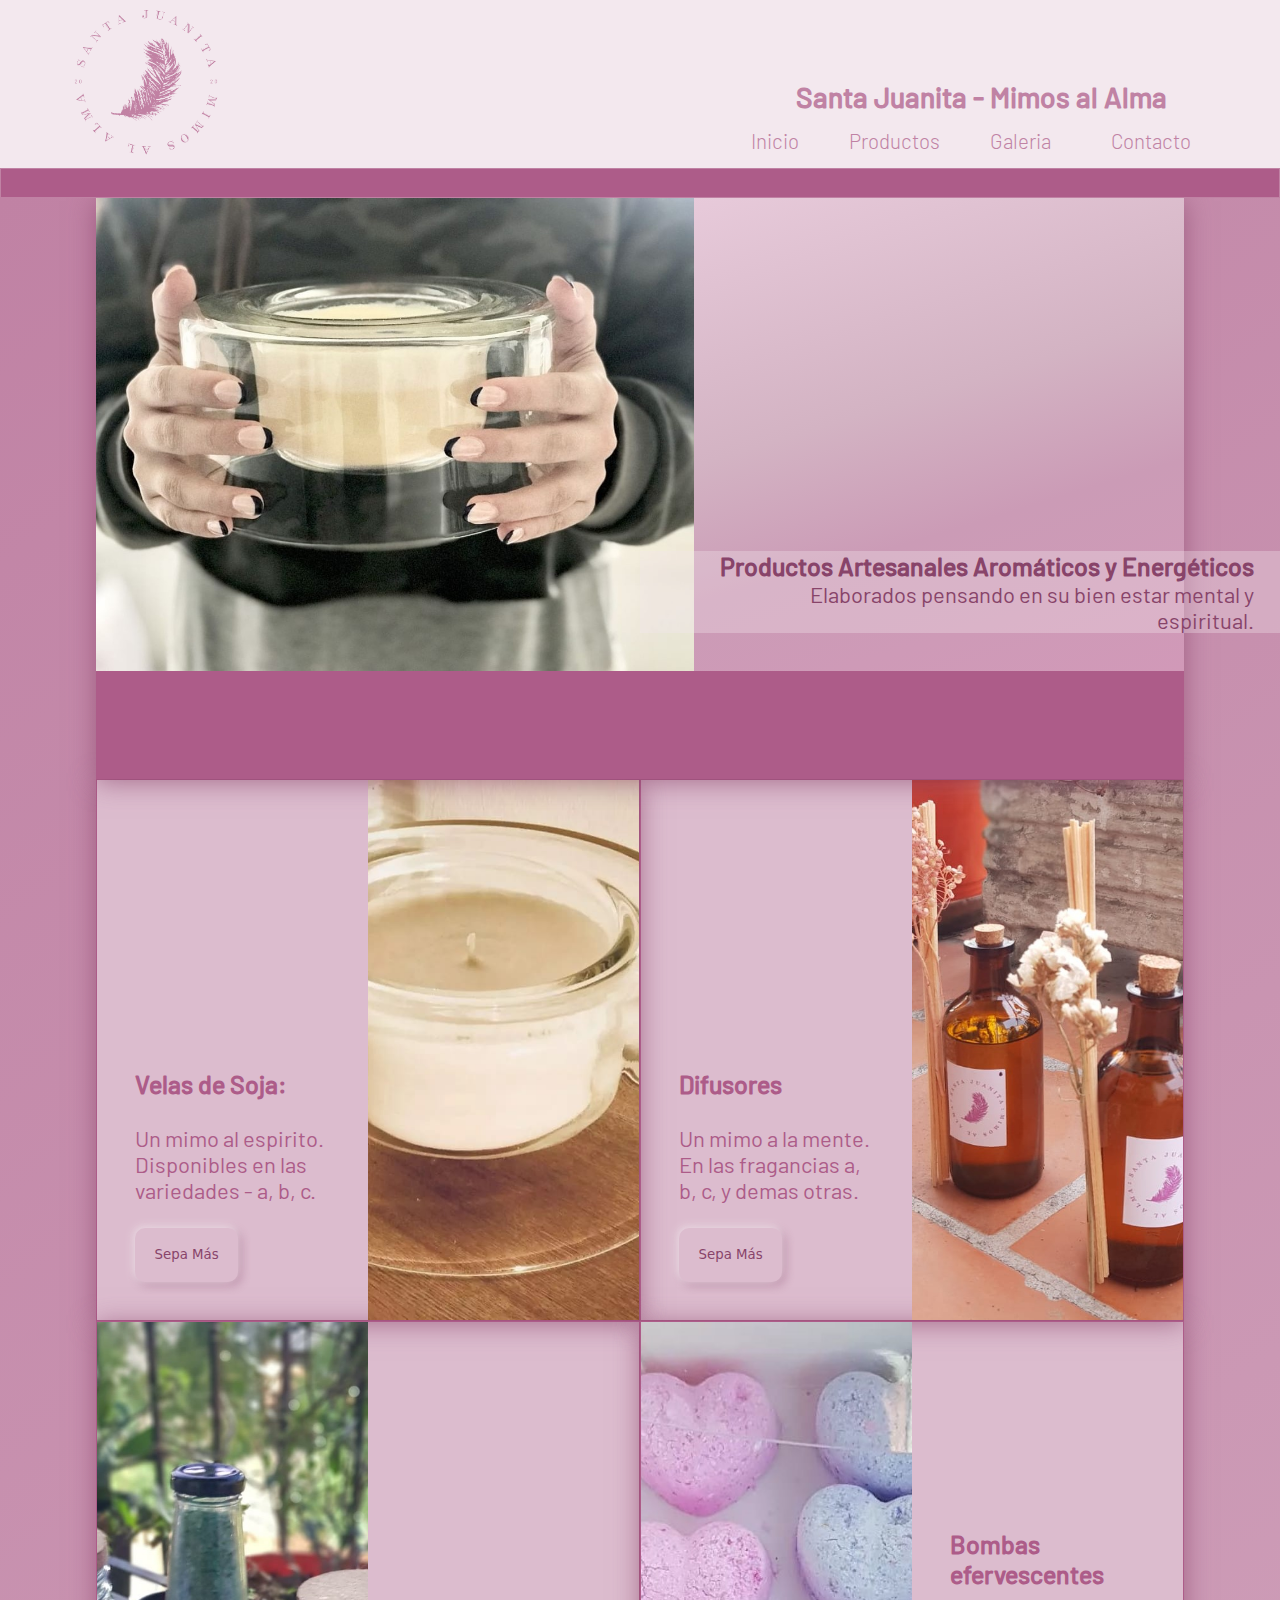
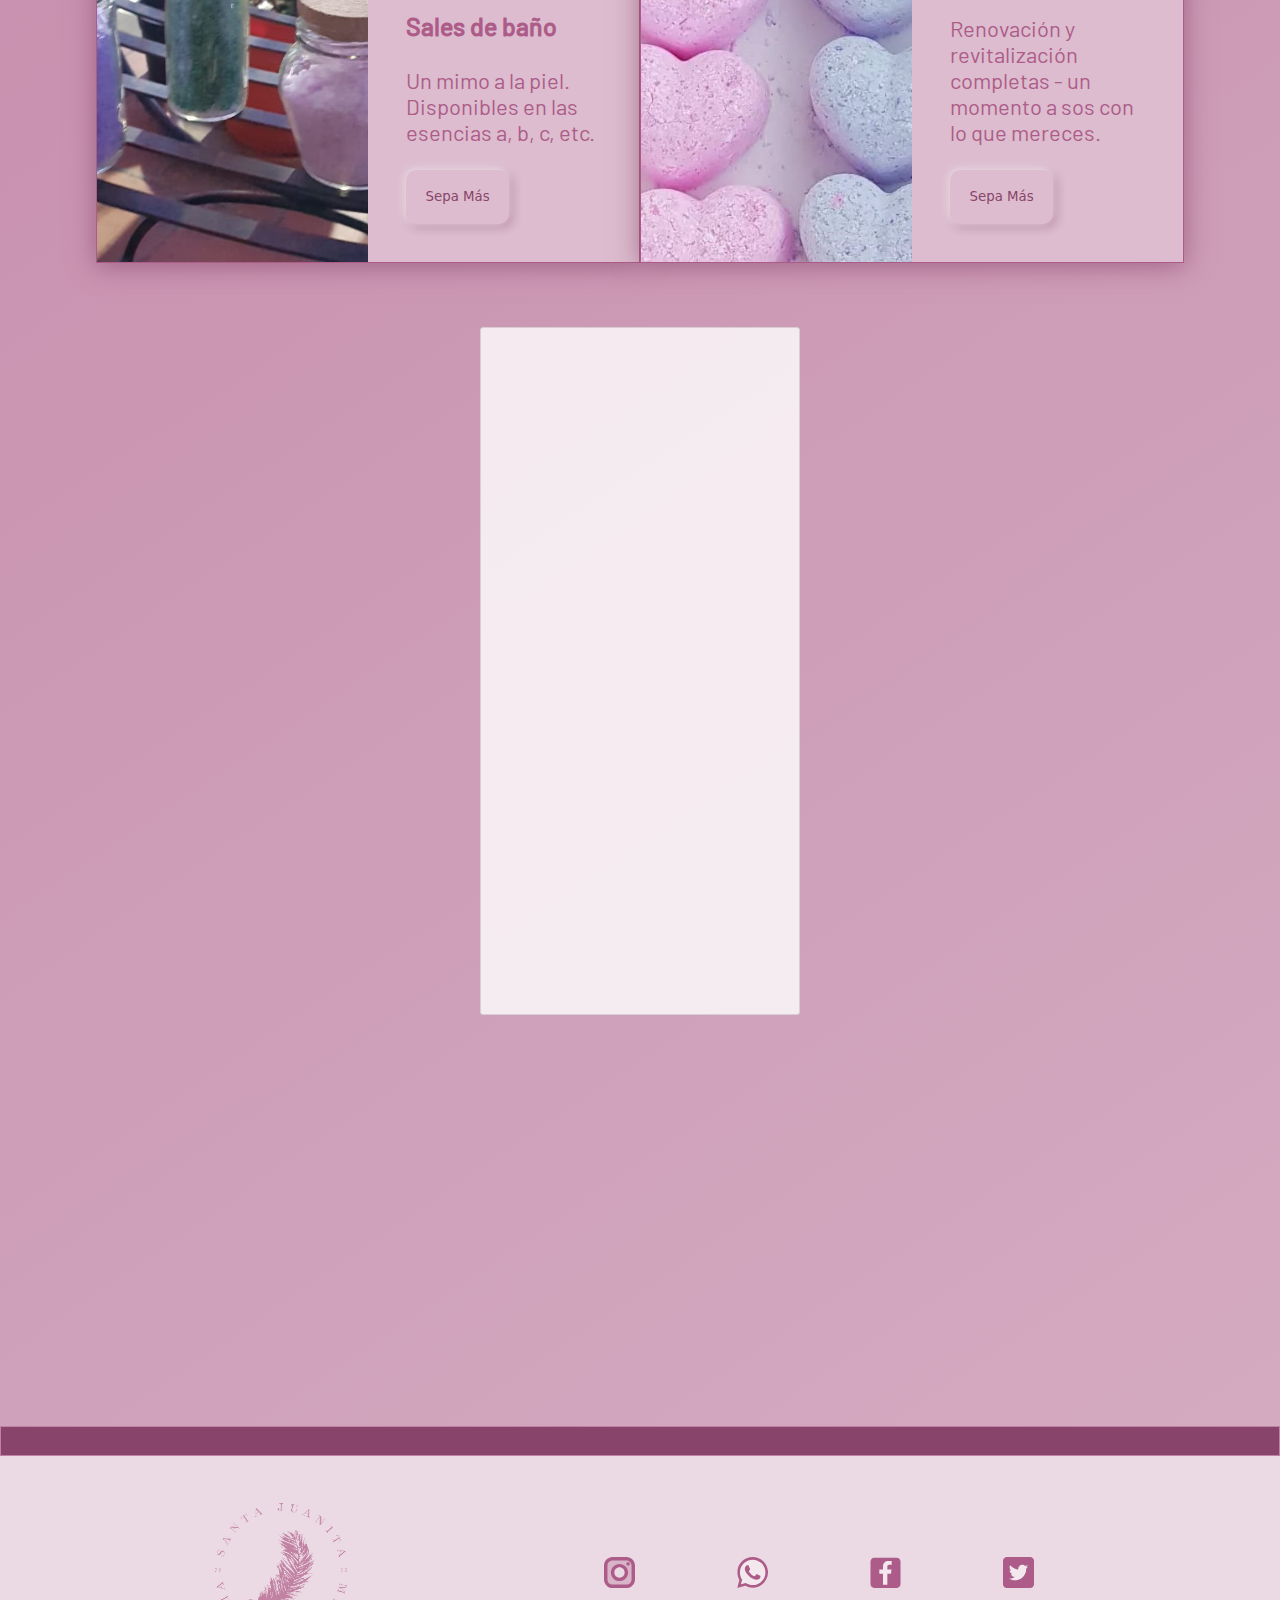
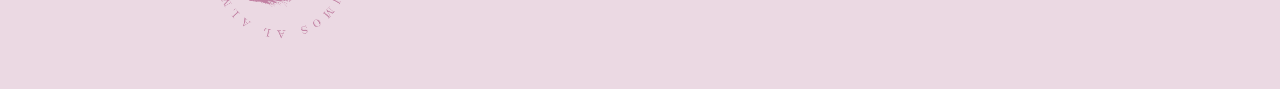
<file: index.html>
<html lang="es">
<head>
    <meta charset="UTF-8">
    <meta http-equiv="X-UA-Compatible" content="IE=edge">
    <meta name="viewport" content="width=device-width, initial-scale=1.0">
    <meta name="description" content="Velas, difusores, bombas efervescentes, sales de baño hechos con todo el cariño, pensando en su bien estar mental, espiritual y corporal.">
    <meta name="keywords" content="vela Soja difusor bomba efervescente sales de baño mimo harmonia bien estar cariño">
    <meta property="og:title" content="Santa Juanita - Mimos en el Alma"/>
    <meta property="og:description" content="Velas, difusores, sales de baño, bombas efervescentes: productos aromáticos para su bien estar mental y corporal"/>
    <meta property="og:url" content="https://santajuanita.vercel.app/"/>
    <link rel="stylesheet" type="text/css" href="./css/style1.css" id="style1" title="main-page-stysheet">
    <script src="./js/index.js" type="text/javascript"></script>
    <title>Santa Juanita - Mimos en el Alma - Productos para su bien estar</title>
</head>
<body>
    <header>
        <nav class="nav-header">
            <div class="logo">
                <img src="./assets/SANTA-JUANITA-original-removebg-preview-cortado.png" alt="logotipo-santa-juanita">
            </div>
            <div class="menu-vertical" id="menu-vertical">
                <img src="./assets/menu-vertical.png" alt="icono-menu-vertical">
            </div>
            <div class="menu">
                <div class="title"><h1>Santa Juanita - Mimos al Alma </h1></div>
                <ul class="menu" id="ul-menu">
                    <li class="menu"><a href="index.html" title="Inicio">Inicio</li></a>
                    <li class="menu menu-li-productos" id="menu-productos">Productos
                        <ul class="submenu-productos">
                            <li class="submenu-li-productos"><a href="velas.html">Velas</a></li>
                            <li class="submenu-li-productos"><a href="difusores.html">Difusores</a></li>
                            <li class="submenu-li-productos"><a href="#producto3">Sales de baño</a></li>
                            <li class="submenu-li-productos"><a href="#producto4">Bombas Efervescentes</a></li>
                        </ul>
                    </li>
                    <li class="menu"><a href="gallery.html" title="Galeria de fotos"> Galeria</a></li>
                    <li class="menu" id="click-contacto" ><a href="#" title="Contacto" > Contacto</a></li>
                </ul>
            </div>
        </nav>
        <hr style="height: 30px; background-color: #ad5c89; border: solid 1px #c082a4;">
    </header>
    <main class="main gradient">
        <div class="div-main fade-in-blur-first">
            <section class="div-contacto" id="contactos">
                <button class="btn-cerrar" id="btn-cerrar" > X </button>
                <div class="form">
                    <h2>Dejanos un mensaje!</h2>
                    <form action="./data/data.json" name="formContacto" method="post">
                        <input class="input-contacto"type="text" name="Nombre" id="nombre" placeholder="Nombre"/>
                        <input class="input-contacto"type="text" name="Apellido" id="apellido" placeholder="Apellido"/>
                        <input class="input-contacto"type="number" name="Telefono" id="telefono" placeholder="Teléfono"/>
                        <input class="input-contacto"type="email" name="email" id="email" placeholder="Correo Electronico"/>
                        <textarea name="mensaje" id="mensaje" cols="30" rows="8" placeholder="Deje Aqui tu Mensaje"></textarea>
                        <button type="submit" id="buton-enviar">ENVIAR</button>
                    </form>
                </div>
                <div class="logo-contacto">
                    <img src="./assets/Contacts_29936.png" alt="logo-contacto-agenda">
                    
                </div>
            </section><!--  -->
            <section class="sec0">
                <div id="img-sec0" class="fade-in-blur-second">
                    <img src="./assets/hero-foto.jpeg" alt="Vela" title="Presentación" width="100%" height="100%">
                </div>
                <div id="text-sec0" class="fade-in-blur-third">
                    <div>
                    <h2>Productos Artesanales Aromáticos y Energéticos</h2>
                    <p>Elaborados pensando en su bien estar mental y espiritual.</p>
                    </div>
                </div>
            </section>
            <section class="section sec1">
                <div id="text-sec1" class="sec-text fade-in-blur-third">
                    <!-- <div class="contain-text"> -->
                        <h2 class="shake-2">Velas de Soja:</h2>
                        <p>Un mimo al espirito. Disponibles en las variedades - a, b, c.</p>
                        <a href="velas.html">
                            <button> Sepa Más</button>
                        </a>
                </div>    
                <div id="img-sec1" class="fade-in-blur-second">
                    <img src="./assets/vela.jpg.jpeg" alt="vela">
                </div>
            </section>
            <section class="section sec2">
                <div id="text-sec2" class="sec-text fade-in-blur-third">
                    <!-- <div class="contain-text"> -->
                        <h2 class="shake">Difusores</h2>
                        <p>Un mimo a la mente. En las fragancias a, b, c, y demas otras.</p>
                    
                        <a href="difusores.html">
                            <button> Sepa Más</button>
                        </a>
                </div>
                <div id="img-sec2" class="fade-in-blur-second">
                    <img src="./assets/difusores.jpg" alt="difusores-de-olor">
                </div>
            </section>
            <section class="section sec3">
                <div id="img-sec3" class="fade-in-blur-second">
                    <img src="./assets/sales-2.jpeg" alt="tarros-de-sales-de-baño">
                </div>
                <div id="text-sec3" class="sec-text fade-in-blur-third">
                    <!-- <div class="contain-text"> -->
                        <h2 class="shake">Sales de baño</h2>
                        <p>
                            Un mimo a la piel. Disponibles en las esencias a, b, c, etc.
                        </p>
                    
                    <a href="#sales">
                        <button> Sepa Más</button>
                    </a>
                </div>
            </section>
            <section class="section sec4">
                <div id="img-sec4" class="fade-in-blur-second">
                    <img src="./assets/bomba-efervescente.jpeg" alt="bombas-efervescentes-forma-de-corazon">
                </div>
                <div id="text-sec4" class="sec-text fade-in-blur-third">
                    <h2 class="shake-2">Bombas efervescentes</h2>
                    <p>
                        Renovación y revitalización completas - un momento a sos con
                        lo que mereces. 
                    </p>
                    <a href="#bombas-efervescientes">
                        <button> Sepa Más</button>
                    </a>
                </div>
            </section>
        </div>
        <aside class="instagram">
            <div class="slideshow-container">
                <iframe class="instagram-media mySlides fade instagram-media-rendered" id="instagram-embed-0" src="https://www.instagram.com/p/CcV9qJ-udav/embed/captioned/?cr=1&amp;v=14&amp;rd=http%3A%2F%2F127.0.0.1%3A5500&amp;rp=%2Findex.html#%7B%22ci%22%3A0%2C%22os%22%3A2718%2C%22ls%22%3A344.80000000074506%2C%22le%22%3A2689.199999999255%7D" allowtransparency="true" allowfullscreen="true" frameborder="0" height="688" data-instgrm-payload-id="instagram-media-payload-0" scrolling="no" style="background: white; border-radius: 3px; border: 1px solid rgb(219, 219, 219); box-shadow: none; margin: 0px 0px 12px; padding: 0px;"></iframe>
                <iframe class="instagram-media mySlides fade instagram-media-rendered" id="instagram-embed-0" src="https://www.instagram.com/p/CcQDgNhL3sA/embed/captioned/?cr=1&amp;v=14&amp;rd=http%3A%2F%2F127.0.0.1%3A5500&amp;rp=%2Findex.html#%7B%22ci%22%3A0%2C%22os%22%3A2669.300000000745%2C%22ls%22%3A595.3000000007451%2C%22le%22%3A2645%7D" allowtransparency="true" allowfullscreen="true" frameborder="0" height="1027" data-instgrm-payload-id="instagram-media-payload-0" scrolling="no" style="background: white; border-radius: 3px; border: 1px solid rgb(219, 219, 219); box-shadow: none; margin: 0px 0px 12px; padding: 0px;"></iframe> 
                <iframe class="instagram-media mySlides fade instagram-media-rendered" id="instagram-embed-0" src="https://www.instagram.com/p/CcBVfOkOVDE/embed/captioned/?cr=1&amp;v=14&amp;rd=http%3A%2F%2F127.0.0.1%3A5500&amp;rp=%2Findex.html#%7B%22ci%22%3A0%2C%22os%22%3A2937%2C%22ls%22%3A350.9000000022352%2C%22le%22%3A2921.400000002235%7D" allowtransparency="true" allowfullscreen="true" frameborder="0" height="1129" data-instgrm-payload-id="instagram-media-payload-0" scrolling="no" style="background: white; border-radius: 3px; border: 1px solid rgb(219, 219, 219); box-shadow: none; margin: 0px 0px 12px; padding: 0px;"></iframe>
                <iframe class="instagram-media mySlides fade instagram-media-rendered" id="instagram-embed-0" src="https://www.instagram.com/p/CXL4XmbLk4j/embed/captioned/?cr=1&amp;v=14&amp;wp=475&amp;rd=http%3A%2F%2F127.0.0.1%3A5500&amp;rp=%2Findex.html#%7B%22ci%22%3A0%2C%22os%22%3A3796.599999997765%2C%22ls%22%3A246.30000000074506%2C%22le%22%3A3593.599999997765%7D" allowtransparency="true" allowfullscreen="true" frameborder="0" height="793" data-instgrm-payload-id="instagram-media-payload-0" scrolling="no" style="background: white; border-radius: 3px; border: 1px solid rgb(219, 219, 219); box-shadow: none; margin: 0px 0px 12px;"></iframe>
                <iframe class="instagram-media mySlides fade instagram-media-rendered" id="instagram-embed-1" src="https://www.instagram.com/p/Cb-ZNtQreRu/embed/captioned/?cr=1&amp;v=14&amp;rd=http%3A%2F%2F127.0.0.1%3A5500&amp;rp=%2Findex.html#%7B%22ci%22%3A1%2C%22os%22%3A3114.300000000745%2C%22ls%22%3A350.9000000022352%2C%22le%22%3A2921.400000002235%7D" allowtransparency="true" allowfullscreen="true" frameborder="0" height="0" data-instgrm-payload-id="instagram-media-payload-1" scrolling="no" style="background: white; border-radius: 3px; border: 1px solid rgb(219, 219, 219); box-shadow: none; margin: 0px 0px 12px; padding: 0px;"></iframe>
                <script async src="//www.instagram.com/embed.js"></script>
            </div>
        </aside>
    </main>
    <hr style="height: 30px; background-color: #88446aff; border: solid 1px #c082a4;">
    <footer>
        <div class="footer-logo">
            <img src="./assets/SANTA-JUANITA-original-removebg-preview-cortado.png" alt="logotipo-santa-juanita">
        </div>
        <div class="redes">
            <div>
                <a href="https://www.instagram.com/santajuanitaok/">
                    <img src="./assets/instagram-logo-2.svg" alt="instagram-logo" title="logo-de-instagram" width=100%>
                </a>
            </div>
            <div>
                <a href="https://api.whatsapp.com/send?phone=5491153429939&text=Deja%20Aqui%20Tu%20Mensaje">
                    <img src="./assets/whatsapp-logo.svg" alt="whatsapp-logo" title="logo-de-whatsapp" width="100%">
                </a>
            </div>
            <div>
                <a href="#">
                    <img src="./assets/face-logo.svg" alt="facebook-logo" title="logo-de-facebook" width="100%">
                </a>
            </div>
            <div>
                <a href="#">
                    <img src="./assets/twitter-logo.svg" alt="twitter-logo" title="logo-de-twitter" width="100%">
                </a>
            </div>
        </div>
    </footer>
    
    <!-- <script src="./js/index2.js"></script> -->
</body>
</html>
</file>
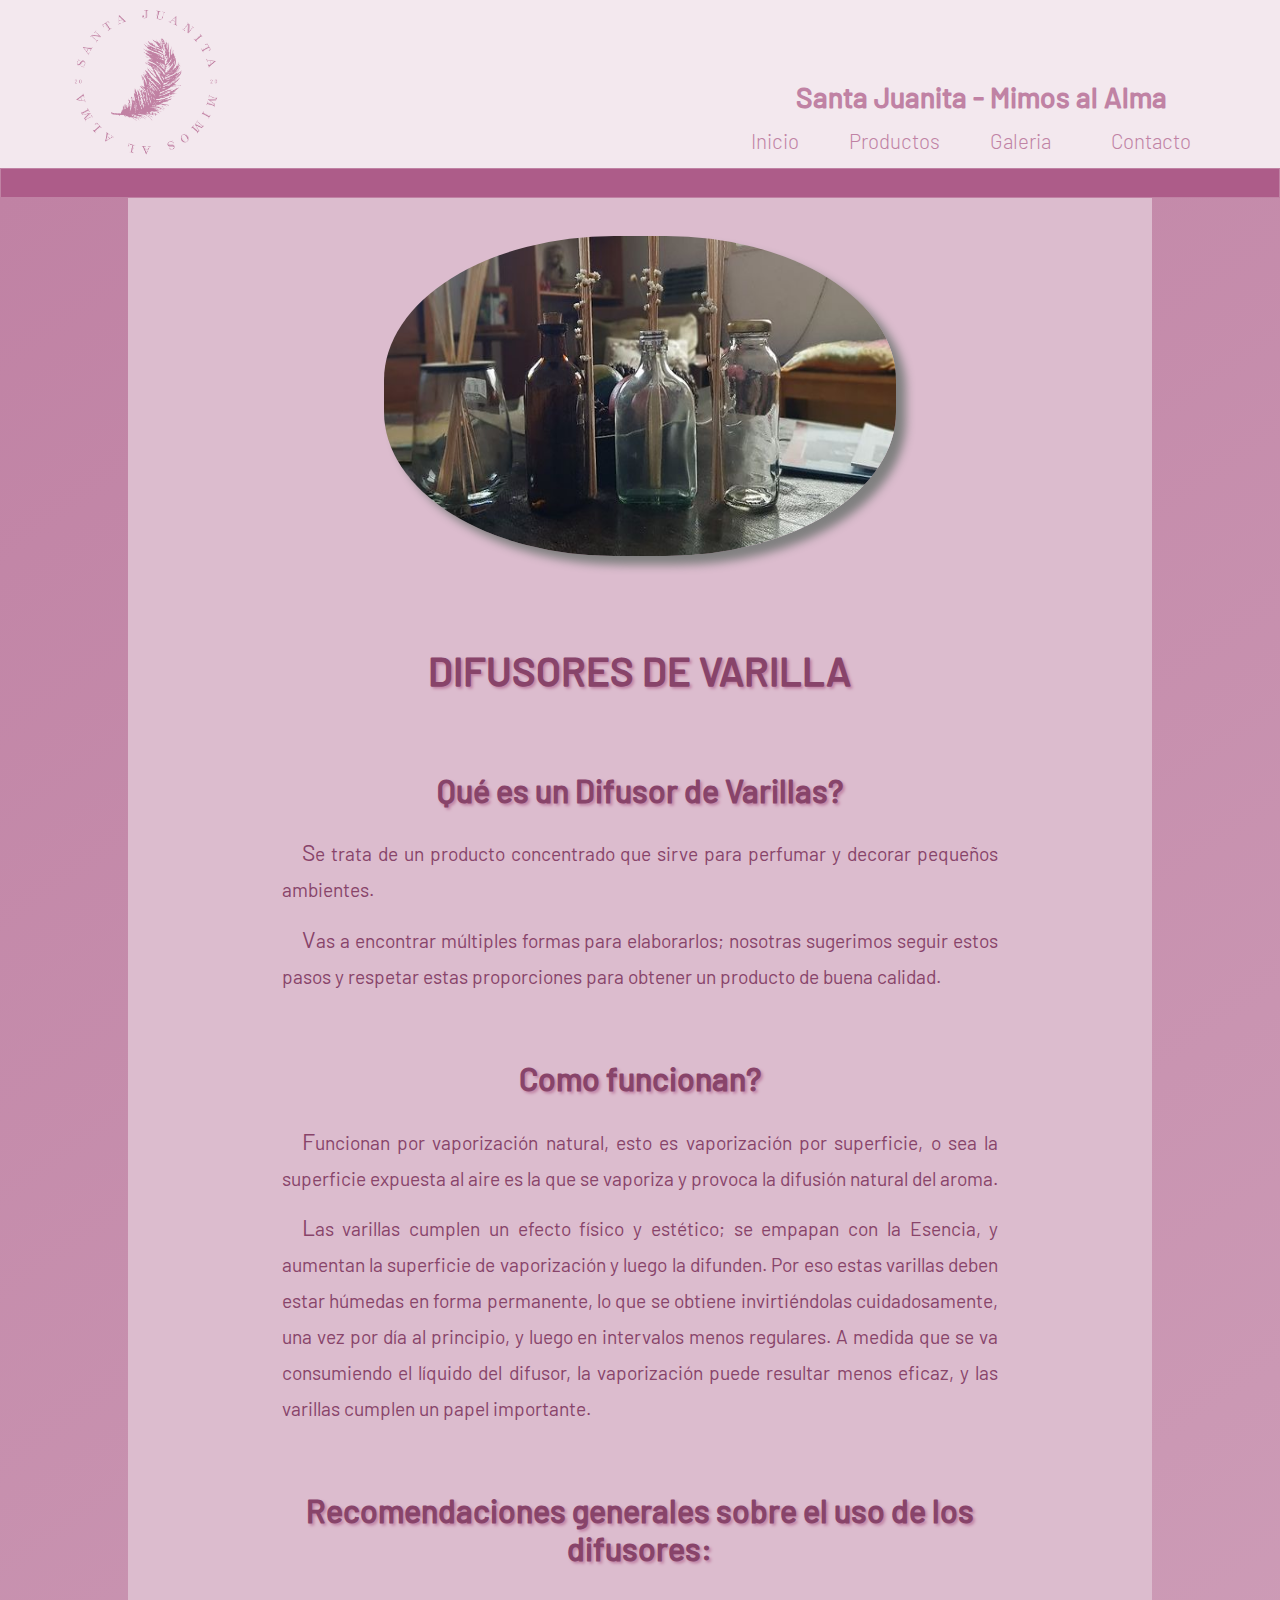
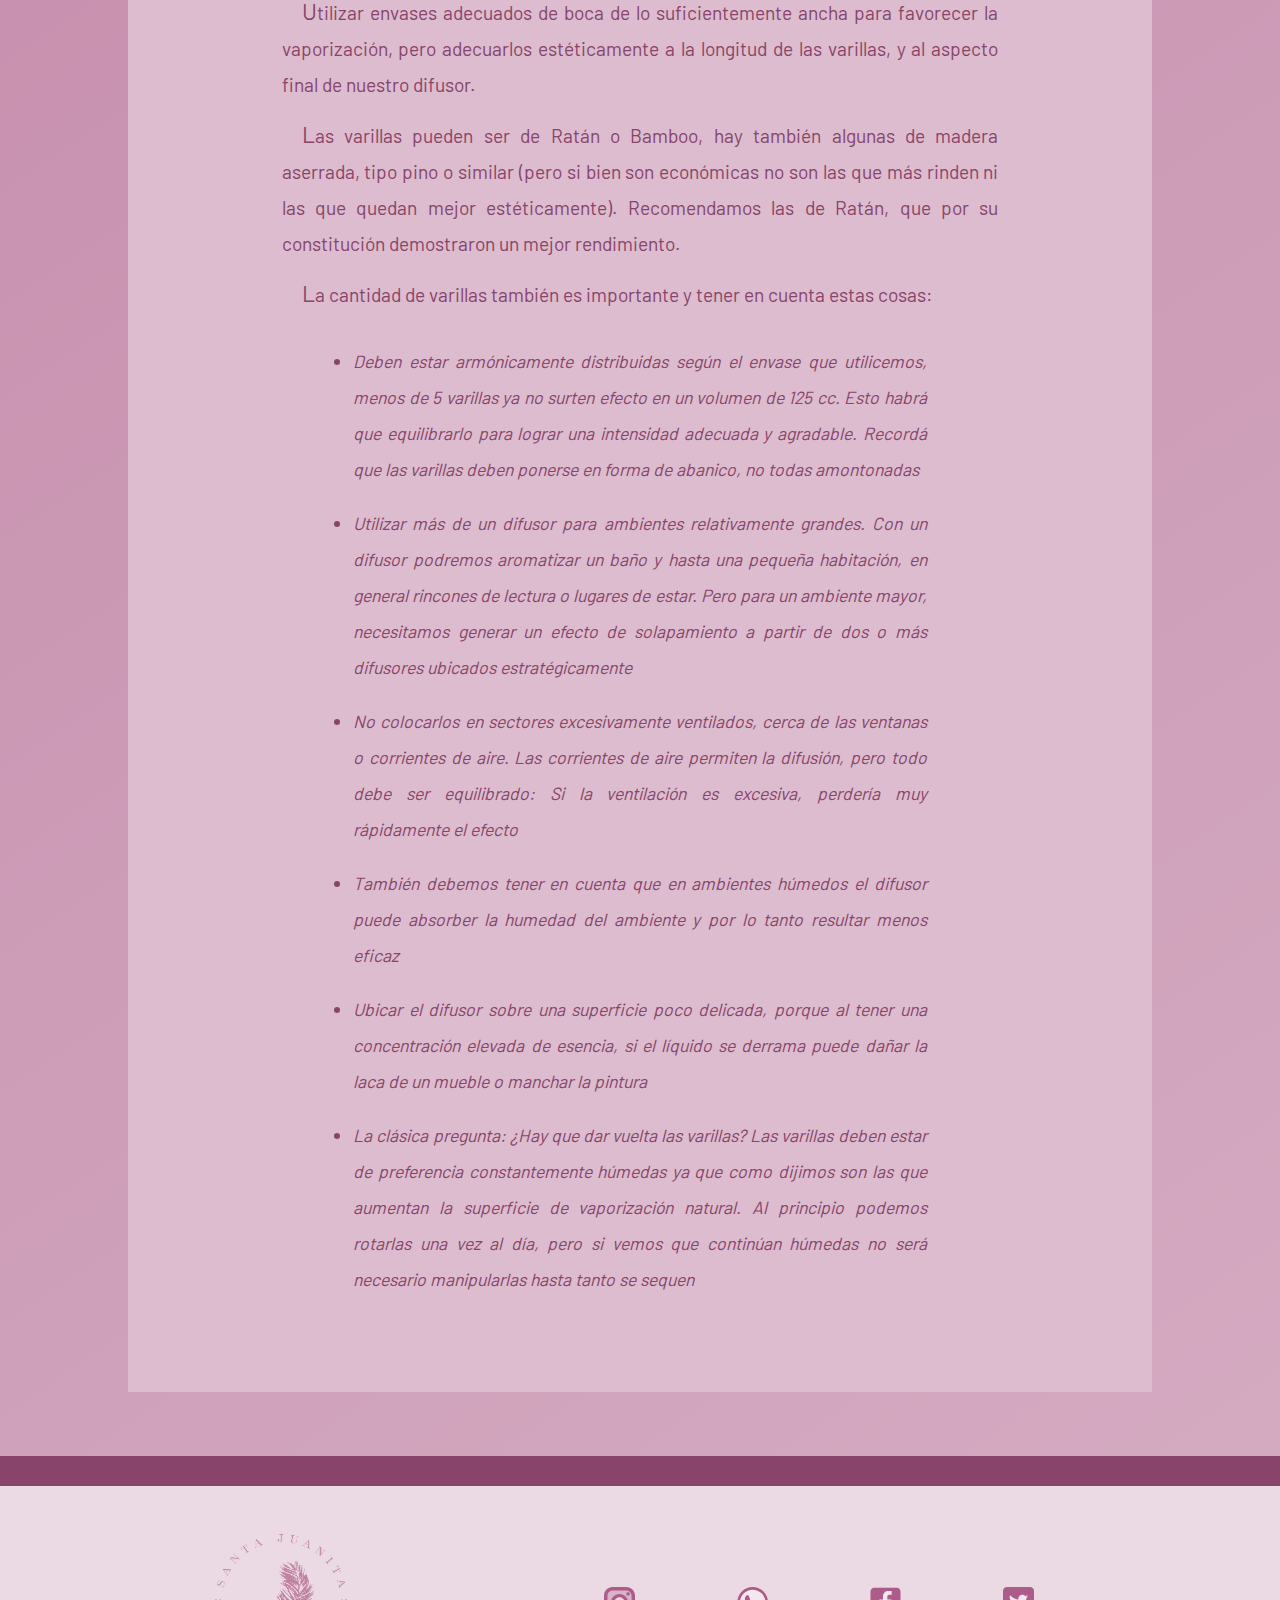
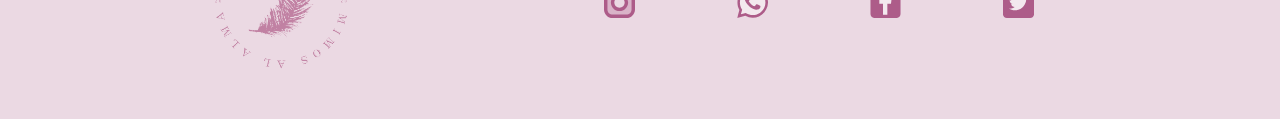
<file: difusores.html>
<html lang="en">
<head>
    <meta charset="UTF-8">
    <meta http-equiv="X-UA-Compatible" content="IE=edge">
    <meta name="viewport" content="width=device-width, initial-scale=1.0">
    <link rel="stylesheet" type="text/css" href="./css/style1.css" id="style1" title="main-page-stysheet">
    <link rel="stylesheet" type="text/css" href="./css/velas.css">
    <script src="./js/index.js" type="text/javascript"></script>
    <title>Santa Juanita - Mimos en el Alma</title>
</head>
<body>
    <header>
        <nav class="nav-header">
            <div class="logo">
                <img src="./assets/SANTA-JUANITA-original-removebg-preview-cortado.png" alt="logotipo-santa-juanita">
            </div>
            <div class="menu-vertical" id="menu-vertical">
                <img src="./assets/menu-vertical.png" alt="icono-menu-vertical">
            </div>
            <div class="menu">
                <div class="title"><h1>Santa Juanita - Mimos al Alma </h1></div>
                <ul class="menu" id="ul-menu">
                    <li class="menu"><a href="index.html" title="Inicio">Inicio</li></a>
                    <li class="menu menu-li-productos" id="menu-productos">Productos
                        <ul class="submenu-productos">
                            <li class="submenu-li-productos"><a href="velas.html">Velas</a></li>
                            <li class="submenu-li-productos"><a href="difusores.html">Difusores</a></li>
                            <li class="submenu-li-productos"><a href="#producto3">Sales de baño</a></li>
                            <li class="submenu-li-productos"><a href="#producto4">Bombas Efervescentes</a></li>
                        </ul>
                    </li>
                    <li class="menu"><a href="gallery.html" title="Galeria de fotos"> Galeria</a></li>
                    <li class="menu" id="click-contacto" ><a href="#" title="Contacto" > Contacto</a></li>
                </ul>
            </div>
        </nav>
        <hr style="height: 30px; background-color: #ad5c89; border: solid 1px #c082a4;">
    </header>
    <main class="gradient">
        <div class="main-div fade-in">
        <section class="div-contacto" id="contactos">
            <button class="btn-cerrar" id="btn-cerrar" > X </button>
            <div class="form">
                <h2>Dejanos un mensaje!</h2>
                <form action="./data/process.asp" name="formContacto" target="_blank" method="get">
                    <input class="input-contacto"type="text" name="Nombre" id="nombre" placeholder="Nombre"/>
                    <input class="input-contacto"type="text" name="Apellido" id="apellido" placeholder="Apellido"/>
                    <input class="input-contacto"type="number" name="Telefono" id="telefono" placeholder="Teléfono"/>
                    <input class="input-contacto"type="email" name="email" id="email" placeholder="Correo Electronico"/>
                    <textarea name="mensaje" id="mensaje" cols="30" rows="8" placeholder="Deje Aqui tu Mensaje"></textarea>
                </form>
            </div>
            <div class="logo-contacto">
                <img src="./assets/Contacts_29936.png" alt="logo-contacto-agenda">
                <button type="submit" id="buton-enviar">ENVIAR</button>
                
            </div>
        </section>
        <article class="article-velas-soja">
            <div class="ctn-img-vela fade-in-img">
                <img src="./assets/difusores-3.jpg" alt="imagen-difusores-de-varillas" width="100%" height="100%">
            </div>
            <div class="ctn-texto text-blur-in">
                <h2 class="txt-velas-soja tracking-in-expand">DIFUSORES DE VARILLA</h2>
                <h3 class="txt-velas-soja tracking-in-expand">Qué es un Difusor de Varillas?</h3>
                <p class="txt-velas-soja tracking-in-expand">Se trata de un producto concentrado que sirve para perfumar y decorar
                    pequeños ambientes.</p>
                <p class="txt-velas-soja tracking-in-expand">Vas a encontrar múltiples formas para elaborarlos; nosotras sugerimos seguir
                    estos pasos y respetar estas proporciones para obtener un producto de buena
                    calidad.</p>
                <H3 class="txt-velas-soja tracking-in-expand">Como funcionan?</H3>
                <p class="txt-velas-soja tracking-in-expand">Funcionan por vaporización natural, esto es vaporización por superficie, o sea
                    la superficie expuesta al aire es la que se vaporiza y provoca la difusión natural
                    del aroma.</p>    
                <p class="txt-velas-soja tracking-in-expand">Las varillas cumplen un efecto físico y estético; se empapan con la Esencia, y
                    aumentan la superficie de vaporización y luego la difunden. Por eso estas
                    varillas deben estar húmedas en forma permanente, lo que se obtiene
                    invirtiéndolas cuidadosamente, una vez por día al principio, y luego en
                    intervalos menos regulares. A medida que se va consumiendo el líquido del
                    difusor, la vaporización puede resultar menos eficaz, y las varillas cumplen un
                    papel importante.</p>
                <h3 class="txt-velas-soja tracking-in-expand">Recomendaciones generales sobre el uso de los difusores:</h3>
                <p class="txt-velas-soja tracking-in-expand">Utilizar envases adecuados de boca de lo suficientemente ancha para
                    favorecer la vaporización, pero adecuarlos estéticamente a la longitud de las
                    varillas, y al aspecto final de nuestro difusor.</p>
                <p class="txt-velas-soja tracking-in-expand">Las varillas pueden ser de Ratán o Bamboo, hay también algunas de madera
                    aserrada, tipo pino o similar (pero si bien son económicas no son las que más
                    rinden ni las que quedan mejor estéticamente).
                    Recomendamos las de Ratán, que por su constitución demostraron un mejor
                    rendimiento.</p>
                <p class="txt-velas-soja tracking-in-expand">La cantidad de varillas también es importante y tener en cuenta estas cosas:</p>
                <ul class="txt-velas-soja tracking-in-expand">
                    <li>Deben estar armónicamente distribuidas según el envase que utilicemos,
                        menos de 5 varillas ya no surten efecto en un volumen de 125 cc. Esto habrá
                        que equilibrarlo para lograr una intensidad adecuada y agradable. Recordá
                        que las varillas deben ponerse en forma de abanico, no todas amontonadas</li>
                    <li>Utilizar más de un difusor para ambientes relativamente grandes. Con un
                        difusor podremos aromatizar un baño y hasta una pequeña habitación, en
                        general rincones de lectura o lugares de estar. Pero para un ambiente mayor,
                        necesitamos generar un efecto de solapamiento a partir de dos o más
                        difusores ubicados estratégicamente</li>
                    <li>No colocarlos en sectores excesivamente ventilados, cerca de las ventanas o
                        corrientes de aire. Las corrientes de aire permiten la difusión, pero todo debe
                        ser equilibrado: Si la ventilación es excesiva, perdería muy rápidamente el
                        efecto</li>
                    <li>También debemos tener en cuenta que en ambientes húmedos el difusor
                        puede absorber la humedad del ambiente y por lo tanto resultar menos eficaz</li>
                    <li>Ubicar el difusor sobre una superficie poco delicada, porque al tener una
                        concentración elevada de esencia, si el líquido se derrama puede dañar la
                        laca de un mueble o manchar la pintura</li>
                    <li>La clásica pregunta: ¿Hay que dar vuelta las varillas? Las varillas deben estar
                        de preferencia constantemente húmedas ya que como dijimos son las que
                        aumentan la superficie de vaporización natural. Al principio podemos rotarlas
                        una vez al día, pero si vemos que continúan húmedas no será necesario
                        manipularlas hasta tanto se sequen</li>
                </ul>

            </div>
        </article>
    </div>
    </main>
    <footer>
        <div class="footer-logo">
            <img src="./assets/SANTA-JUANITA-original-removebg-preview-cortado.png" alt="logotipo-santa-juanita">
        </div>
        <div class="redes">
            <div>
                <a href="https://www.instagram.com/santajuanitaok/">
                    <img src="./assets/instagram-logo-2.svg" alt="instagram-logo" title="logo-de-instagram" width=100%>
                </a>
            </div>
            <div>
                <a href="https://api.whatsapp.com/send?phone=5491153429939&text=Deja%20Aqui%20Tu%20Mensaje">
                    <img src="./assets/whatsapp-logo.svg" alt="whatsapp-logo" title="logo-de-whatsapp" width="100%">
                </a>
            </div>
            <div>
                <a href="#">
                    <img src="./assets/face-logo.svg" alt="facebook-logo" title="logo-de-facebook" width="100%">
                </a>
            </div>
            <div>
                <a href="#">
                    <img src="./assets/twitter-logo.svg" alt="twitter-logo" title="logo-de-twitter" width="100%">
                </a>
            </div>
        </div>
    </footer>
</body>
</file>
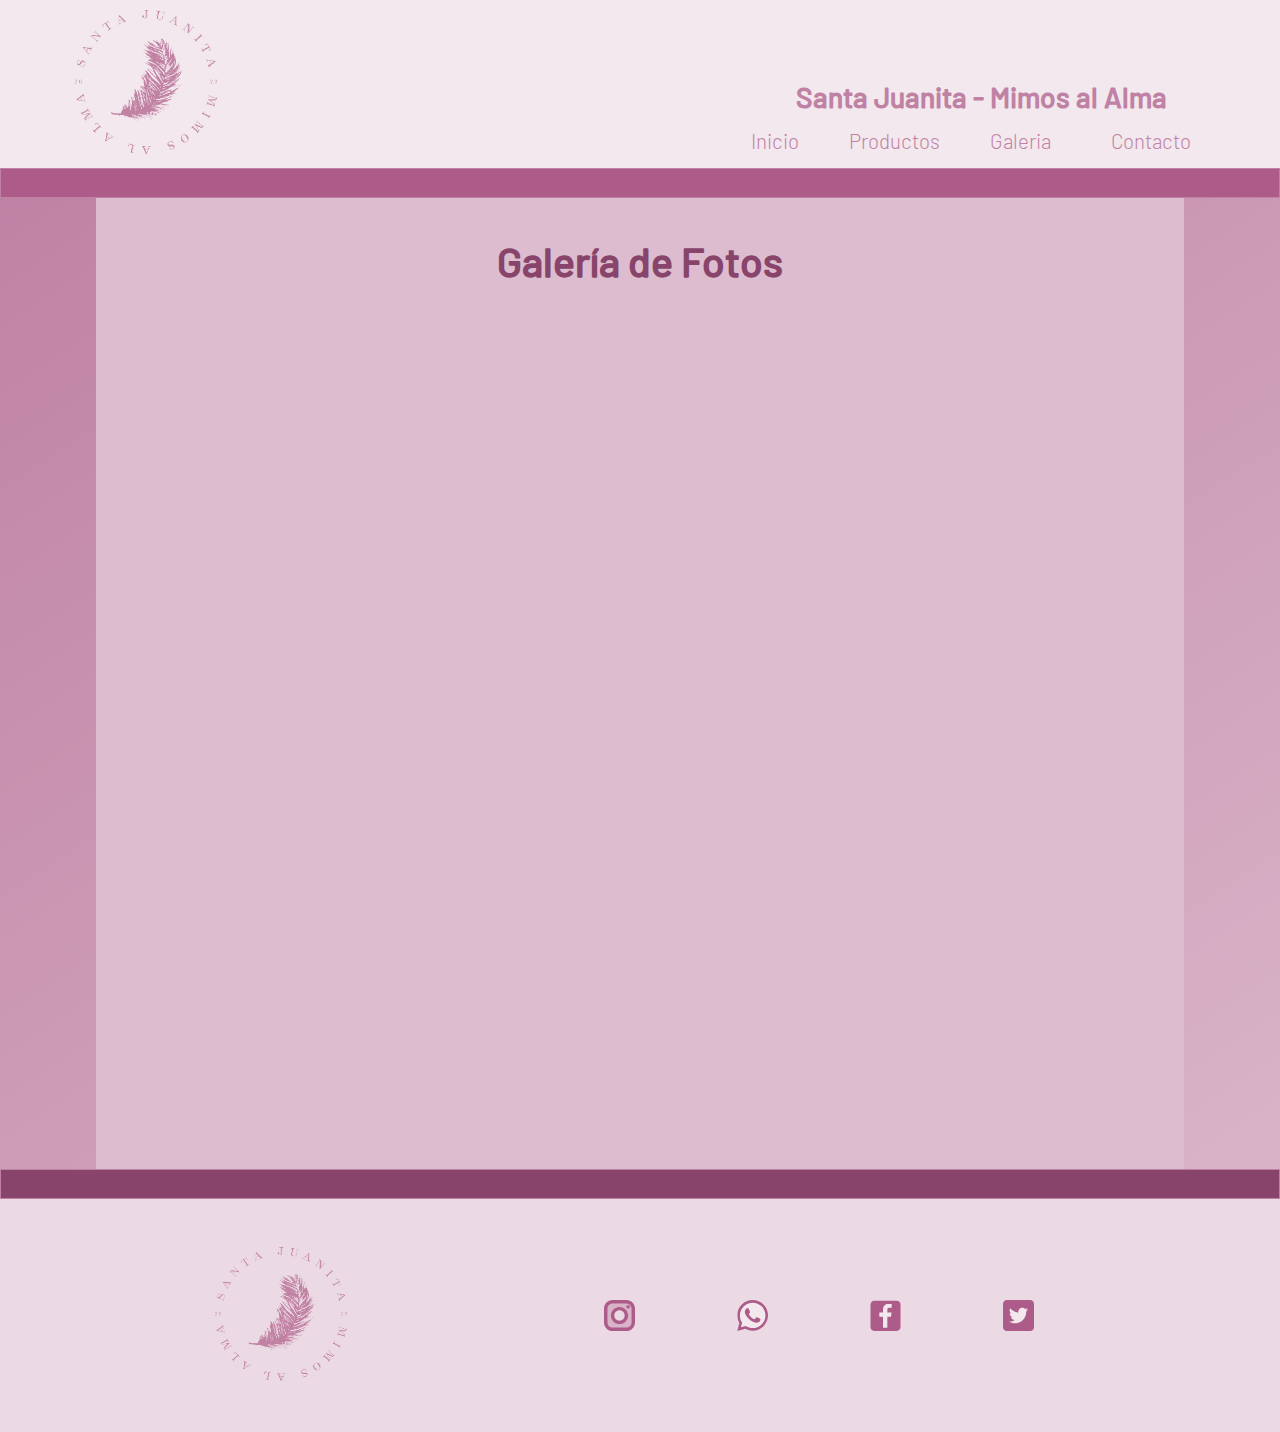
<file: gallery.html>
<html lang="es">
<head>
    <meta charset="UTF-8">
    <meta http-equiv="X-UA-Compatible" content="IE=edge">
    <meta name="viewport" content="width=device-width, initial-scale=1.0">
    <meta name="description" content="Velas, difusores, bombas efervescentes, sales de baño hechos con todo el cariño, pensando en su bien estar mental, espiritual y corporal.">
    <meta name="keywords" content="vela Soja difusor bomba efervescente sales de baño mimo harmonia bien estar cariño">
    <meta property="og:title" content="Santa Juanita - Mimos en el Alma"/>
    <meta property="og:description" content="Velas, difusores, sales de baño, bombas efervescentes: productos aromáticos para su bien estar mental y corporal"/>
    <meta property="og:url" content="https://santajuanita.vercel.app/"/>
    <link rel="stylesheet" type="text/css" href="./css/style1.css" id="style1" title="main-page-stysheet">
    <link rel="stylesheet" type="text/css" href="./css/gallery.css">
    <script src="./js/index.js" type="text/javascript"></script>
    <title>Santa Juanita - Mimos en el Alma - Productos para su bien estar</title>
</head>
<body>
    <header>
        <nav class="nav-header">
            <div class="logo">
                <img src="./assets/SANTA-JUANITA-original-removebg-preview-cortado.png" alt="logotipo-santa-juanita">
            </div>
            <div class="menu-vertical" id="menu-vertical">
                <img src="./assets/menu-vertical.png" alt="icono-menu-vertical">
            </div>
            <div class="menu">
                <div class="title"><h1>Santa Juanita - Mimos al Alma </h1></div>
                <ul class="menu" id="ul-menu">
                    <li class="menu"><a href="index.html" title="Inicio">Inicio</li></a>
                    <li class="menu menu-li-productos" id="menu-productos">Productos
                        <ul class="submenu-productos">
                            <li class="submenu-li-productos"><a href="velas.html">Velas</a></li>
                            <li class="submenu-li-productos"><a href="difusores.html">Difusores</a></li>
                            <li class="submenu-li-productos"><a href="#producto3">Sales de baño</a></li>
                            <li class="submenu-li-productos"><a href="#producto4">Bombas Efervescentes</a></li>
                        </ul>
                    </li>
                    <li class="menu"><a href="gallery.html" title="Galeria de fotos"> Galeria</a></li>
                    <li class="menu" id="click-contacto" ><a href="#" title="Contacto" > Contacto</a></li>
                </ul>
            </div>
        </nav>
        <hr style="height: 30px; background-color: #ad5c89; border: solid 1px #c082a4;">
    </header>
    <main class="main gradient">
        <div class="div-main fade-in-blur-first">
            <section class="div-contacto" id="contactos">
                <button class="btn-cerrar" id="btn-cerrar" > X </button>
                <div class="form">
                    <h2>Dejanos un mensaje!</h2>
                    <form action="./data/process.asp" name="formContacto" target="_blank" method="get">
                        <input class="input-contacto"type="text" name="Nombre" id="nombre" placeholder="Nombre"/>
                        <input class="input-contacto"type="text" name="Apellido" id="apellido" placeholder="Apellido"/>
                        <input class="input-contacto"type="number" name="Telefono" id="telefono" placeholder="Teléfono"/>
                        <input class="input-contacto"type="email" name="email" id="email" placeholder="Correo Electronico"/>
                        <textarea name="mensaje" id="mensaje" cols="30" rows="8" placeholder="Deje Aqui tu Mensaje"></textarea>
                    </form>
                </div>
                <div class="logo-contacto">
                    <img src="./assets/Contacts_29936.png" alt="logo-contacto-agenda">
                    <button type="submit" id="buton-enviar">ENVIAR</button>
                    
                </div>
            </section> 
            <div class="ctn-gallery">
               <h2>Galería de Fotos</h2>
               <iframe class="gallery-frame" src="https://flickrembed.com/cms_embed.php?source=flickr&layout=responsive&input=72177720298119960&sort=0&by=album&theme=default_notextpanel&scale=fit&speed=3000&limit=15&skin=default-light&autoplay=true" scrolling="no" frameborder="0" allowFullScreen="true" webkitallowfullscreen="true" mozallowfullscreen="true"><p><a  href="https://www.compareboilercover.co.uk">Compare Boiler Insurance Policies</a></p><small>Powered by <a href="https://flickrembed.com">flickr embed</a>.</small></iframe><script type="text/javascript">function showpics(){var a=$("#box").val();$.getJSON("http://api.flickr.com/services/feeds/photos_public.gne?tags="+a+"&tagmode=any&format=json&jsoncallback=?",function(a){$("#images").hide().html(a).fadeIn("fast"),$.each(a.items,function(a,e){$("<img/>").attr("src",e.media.m).appendTo("#images")})})}</script>
            </div>
        </div>
    </main>
    <hr style="height: 30px; background-color: #88446aff; border: solid 1px #c082a4;">
    <footer>
        <div class="footer-logo">
            <img src="./assets/SANTA-JUANITA-original-removebg-preview-cortado.png" alt="logotipo-santa-juanita">
        </div>
        <div class="redes">
            <div>
                <a href="https://www.instagram.com/santajuanitaok/">
                    <img src="./assets/instagram-logo-2.svg" alt="instagram-logo" title="logo-de-instagram" width=100%>
                </a>
            </div>
            <div>
                <a href="https://api.whatsapp.com/send?phone=5491153429939&text=Deja%20Aqui%20Tu%20Mensaje">
                    <img src="./assets/whatsapp-logo.svg" alt="whatsapp-logo" title="logo-de-whatsapp" width="100%">
                </a>
            </div>
            <div>
                <a href="#">
                    <img src="./assets/face-logo.svg" alt="facebook-logo" title="logo-de-facebook" width="100%">
                </a>
            </div>
            <div>
                <a href="#">
                    <img src="./assets/twitter-logo.svg" alt="twitter-logo" title="logo-de-twitter" width="100%">
                </a>
            </div>
        </div>
    </footer>
    <!-- <script src="./js/index2.js"></script> -->
</body>
</html>
</file>
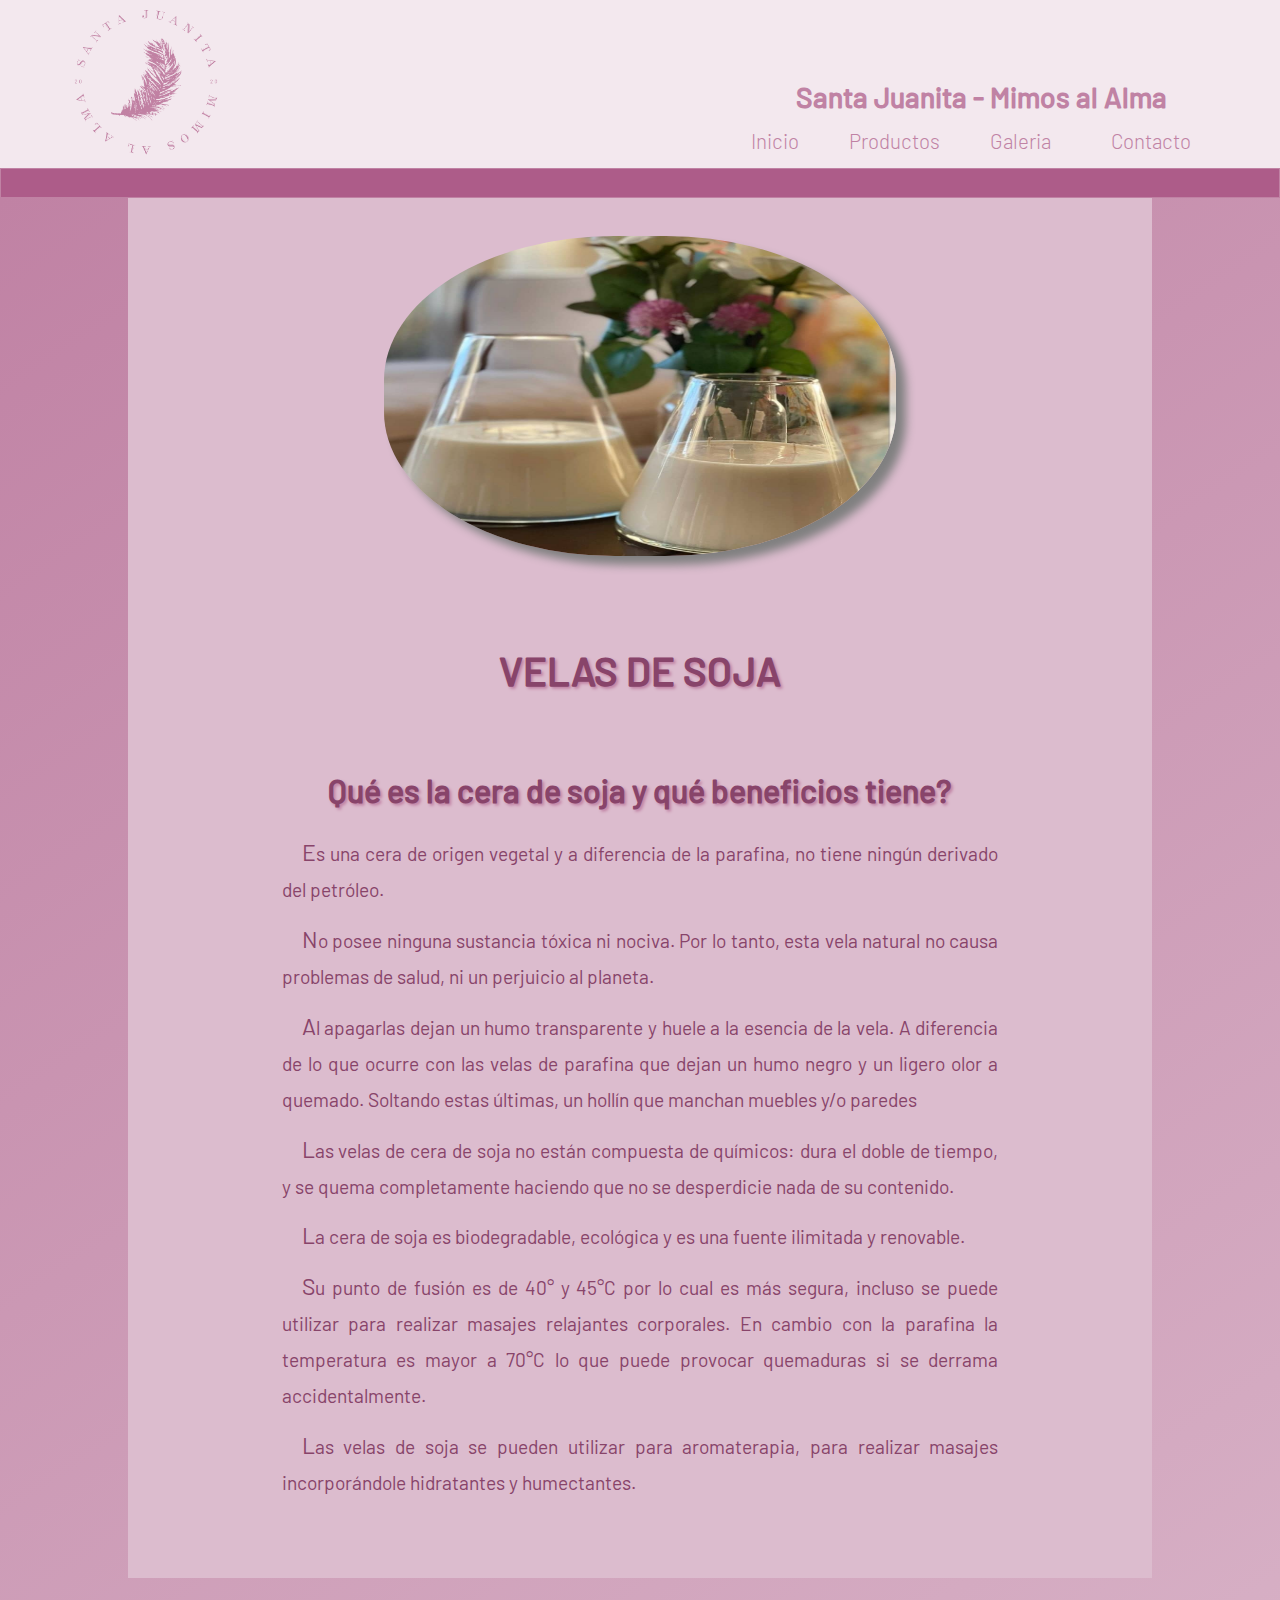
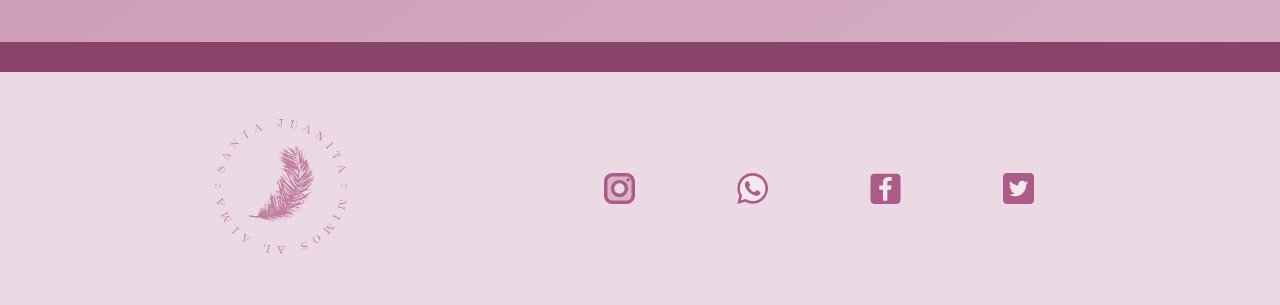
<file: velas.html>
<html lang="en">
<head>
    <meta charset="UTF-8">
    <meta http-equiv="X-UA-Compatible" content="IE=edge">
    <meta name="viewport" content="width=device-width, initial-scale=1.0">
    <link rel="stylesheet" type="text/css" href="./css/style1.css" id="style1" title="main-page-stysheet">
    <link rel="stylesheet" type="text/css" href="./css/velas.css">
    <script src="./js/index.js" type="text/javascript"></script>
    <title>Santa Juanita - Mimos en el Alma</title>
</head>
<body>
    <header>
        <nav class="nav-header">
            <div class="logo">
                <img src="./assets/SANTA-JUANITA-original-removebg-preview-cortado.png" alt="logotipo-santa-juanita">
            </div>
            <div class="menu-vertical" id="menu-vertical">
                <img src="./assets/menu-vertical.png" alt="icono-menu-vertical">
            </div>
            <div class="menu">
                <div class="title"><h1>Santa Juanita - Mimos al Alma </h1></div>
                <ul class="menu" id="ul-menu">
                    <li class="menu"><a href="index.html" title="Inicio">Inicio</li></a>
                    <li class="menu menu-li-productos" id="menu-productos">Productos
                        <ul class="submenu-productos">
                            <li class="submenu-li-productos"><a href="velas.html">Velas</a></li>
                            <li class="submenu-li-productos"><a href="difusores.html">Difusores</a></li>
                            <li class="submenu-li-productos"><a href="#producto3">Sales de baño</a></li>
                            <li class="submenu-li-productos"><a href="#producto4">Bombas Efervescentes</a></li>
                        </ul>
                    </li>
                    <li class="menu"><a href="gallery.html" title="Galeria de fotos"> Galeria</a></li>
                    <li class="menu" id="click-contacto" ><a href="#" title="Contacto" > Contacto</a></li>
                </ul>
            </div>
        </nav>
        <hr style="height: 30px; background-color: #ad5c89; border: solid 1px #c082a4;">
    </header>
    <main class="gradient">
        <div class="main-div fade-in">
        <section class="div-contacto" id="contactos">
            <button class="btn-cerrar" id="btn-cerrar" > X </button>
            <div class="form">
                <h2>Dejanos un mensaje!</h2>
                <form action="./data/process.asp" name="formContacto" target="_blank" method="get">
                    <input class="input-contacto"type="text" name="Nombre" id="nombre" placeholder="Nombre"/>
                    <input class="input-contacto"type="text" name="Apellido" id="apellido" placeholder="Apellido"/>
                    <input class="input-contacto"type="number" name="Telefono" id="telefono" placeholder="Teléfono"/>
                    <input class="input-contacto"type="email" name="email" id="email" placeholder="Correo Electronico"/>
                    <textarea name="mensaje" id="mensaje" cols="30" rows="8" placeholder="Deje Aqui tu Mensaje"></textarea>
                </form>
            </div>
            <div class="logo-contacto">
                <img src="./assets/Contacts_29936.png" alt="logo-contacto-agenda">
                <button type="submit" id="buton-enviar">ENVIAR</button>
                
            </div>
        </section>
        <article class="article-velas-soja ">
            <div class="ctn-img-vela fade-in-img">
                <img src="./assets/velas-5.jpg" alt="imagen-vela-de-soja" width="100%" height="100%">
            </div>
            <div class="ctn-texto text-blur-in">
                <h2 class="txt-velas-soja">VELAS DE SOJA</h2>
                <h3 class="txt-velas-soja">Qué es la cera de soja y qué beneficios tiene?</h3>
                <p class="txt-velas-soja">Es una cera de origen vegetal y a diferencia de la parafina, no tiene ningún 
                    derivado del petróleo.</p>
                <p class="txt-velas-soja">No posee ninguna sustancia tóxica ni nociva. Por lo tanto, esta vela natural no 
                    causa problemas de salud, ni un perjuicio al planeta.</p>
                <p class="txt-velas-soja">Al apagarlas dejan un humo transparente y huele a la esencia de la vela. A 
                    diferencia de lo que ocurre con las velas de parafina que dejan un humo negro 
                    y un ligero olor a quemado. Soltando estas últimas, un hollín que manchan 
                    muebles y/o paredes</p>    
                <p class="txt-velas-soja">Las velas de cera de soja no están compuesta de químicos: dura el doble de 
                    tiempo, y se quema completamente haciendo que no se desperdicie nada de 
                    su contenido.</p>
                <p class="txt-velas-soja">La cera de soja es biodegradable, ecológica y es una fuente ilimitada y 
                    renovable.</p>
                <p class="txt-velas-soja">Su punto de fusión es de 40° y 45°C por lo cual es más segura, incluso se 
                    puede utilizar para realizar masajes relajantes corporales. En cambio con la 
                    parafina la temperatura es mayor a 70°C lo que puede provocar quemaduras si 
                    se derrama accidentalmente.</p>
                <p class="txt-velas-soja">Las velas de soja se pueden utilizar para aromaterapia, para realizar masajes 
                    incorporándole hidratantes y humectantes.</p>
            </div>
        </article>
    </div>
    </main>
    <footer>
        <div class="footer-logo">
            <img src="./assets/SANTA-JUANITA-original-removebg-preview-cortado.png" alt="logotipo-santa-juanita">
        </div>
        <div class="redes">
            <div>
                <a href="https://www.instagram.com/santajuanitaok/">
                    <img src="./assets/instagram-logo-2.svg" alt="instagram-logo" title="logo-de-instagram" width=100%>
                </a>
            </div>
            <div>
                <a href="https://api.whatsapp.com/send?phone=5491153429939&text=Deja%20Aqui%20Tu%20Mensaje">
                    <img src="./assets/whatsapp-logo.svg" alt="whatsapp-logo" title="logo-de-whatsapp" width="100%">
                </a>
            </div>
            <div>
                <a href="#">
                    <img src="./assets/face-logo.svg" alt="facebook-logo" title="logo-de-facebook" width="100%">
                </a>
            </div>
            <div>
                <a href="#">
                    <img src="./assets/twitter-logo.svg" alt="twitter-logo" title="logo-de-twitter" width="100%">
                </a>
            </div>
        </div>
    </footer>
</body>
</file>
<file: css/style1.css>
* {
    box-sizing: border-box;
    padding: 0 0;
    margin: 0 0;
    font-family: 'Barlow', sans-serif;
}
:root {
    /* CSS HEX */
--snow: #faf7f9ff;
--lavender-blush: #f3e8eeff;
--queen-pink: #ebd9e3ff;
--thistle: #dcbcceff;
--pink-lavender: #d2a8beff;
--opera-mauve: #c082a4ff;
--mulberry: #ad5c89ff;
--twilight-lavender: #88446aff;
}


@font-face {
    font-family: 'Barlow';
    src: url(../fonts/Barlow-Light.ttf);
    font-weight: 300;
}
@font-face {
    font-family: 'Barlow';
    src: url(../fonts/Barlow-Thin.ttf);
    font-weight: 100;
}
@font-face {
    font-family: 'Barlow';
    src: url(../fonts/Barlow-Medium.ttf);
    font-weight: 500;
}
@font-face {
    font-family: 'Barlow';
    src: url(../fonts/Barlow-Regular.ttf);
    font-weight: 400;
}
body {
    overflow-x: hidden;
}
ul {
    list-style: none;
}
a, a:visited {
    text-decoration: none;
    color: unset;
    
}

header {
    width:100%;
    background: var(--lavender-blush);
}
nav.nav-header {
    display: flex;
    flex-flow: row wrap;
    justify-content: space-between;
    align-items: center;
    background: var(--lavender-blush);
    padding: 0vw 5vw 0vw 5vw;
}
.logo {
    width: min(20vw,165px);
    min-width: 127px;
}
.logo img{
    max-height: 100%;
    max-width: 100%;

}
div.menu-vertical {
    display: none;
    width: 13%;
    width: 13%;
    position: absolute;
    top: 3vw;
    left: 6vw;
    padding: 2vw;
    border: 3px solid var(--opera-mauve);
    border-radius: 21px;
}
div.menu-vertical img {
    width: 100%;
    height: 100%;
}
div.title {
    font-family: 'Barlow', sans-serif;
    color: var(--opera-mauve);
   display: flex;
    flex-direction: column;

}
div.menu {
    align-self: flex-end;
}
div.menu h1 {
    padding: 0 0 0 20px;
    font-size: max(2.2vw,28px);
    text-align: center;
}
ul.menu {
    visibility: visible;
    display: flex;
    flex-flow: row wrap;
    align-items: flex-end;
    column-gap: 10px;
}
li.menu, li.submenu-li-productos {
    padding: 15px;
    background: var(--lavender-blush);
    font-family: 'Barlow', sans-serif;
    font-weight: 300;
    color: var(--opera-mauve);
    font-size: max(1.6vw,16px);
}
li.menu-li-productos {
    cursor: pointer;
    position: relative;
}
li.menu a{
    padding: 10px 10px 10px 10px;
}
ul.submenu-productos {
    display: flex;
    flex-direction: column;
    visibility: hidden;
    opacity: 0;
    position: absolute;
    width: max-content;
    top: 39px;
    left: -10px;  
    z-index: 3;  
}

li.menu:hover, li.menu-li-productos:hover {
    transition-property: all;
    transition-duration: 0.4s;
    transition-timing-function: cubic-bezier(0.4, 0, 1, 1);
    opacity: 1;
    background: var(--opera-mauve);
    color: var(--snow);
    font-weight: 500;
}
li.menu-li-productos:hover> ul.submenu-productos {
    visibility: visible;
    transition-property: all;
    transition-duration: 0.3s;
    transition-timing-function: cubic-bezier(0.4, 0, 1, 1);
    opacity: 1;
    background: var(--pink-lavender);
}
li.submenu-li-productos:hover {
    transition-property: all;
    transition-duration: 0.3s;
    transition-timing-function: cubic-bezier(0.4, 0, 1, 1);
    background: var(--opera-mauve);
    color: var(--snow);
}
li.submenu-li-productos:hover>a {
    color: var(--snow);
}
.main {
    width: 100%;
    display: flex;
    flex-wrap: wrap;
    justify-content: center;
    align-items: flex-start;
    background: linear-gradient(326deg, var(--lavender-blush), var(--opera-mauve));
    overflow-x: hidden;
    background-size: 100% 300%;
}
.div-main {
    width: 100%;
    height: max-content;
    background-color: var(--thistle);
    display: flex;
    flex-flow: row wrap;
   
}
.div-contacto {
    width: 0px;
    max-width: 830px;
    overflow: hidden;
    height: max-content;
    padding: 0 0 2vw 0;
    background: #000000bf;
    position: absolute;
    right: 0px;
    display: flex;
    visibility: hidden;
    opacity: 0;
    transition: all 0.8s 0.2s ease;
    z-index: 2;
}
.btn-cerrar {
    padding: 3% 3.5%;
    border: 1px solid var(--snow);
    background: transparent;
    color: var(--snow);
    font-weight: 800;
    border-radius: 5px;
    position: absolute;
    top: 20px;
    left: 20px;
    cursor: pointer;
}
div.logo-contacto {
    display: flex;
    flex-direction: column;
    justify-content: flex-start;
    align-items: center;
    row-gap: 5vw;
    width: 35%;
    padding: 30px;
}
div.logo-contacto img{
    max-width: 100%;
    max-height: 100%;
}
div.form {
    width: 60%;
    display: flex;
    row-gap: 1vw;
    flex-direction: column;
    justify-content: flex-start;
    align-items: center;
    padding-top: 20px;
    margin-left: 8vw;
    transition: all 0s 1s ease;
}
.form form {
    display: flex;
    flex-direction: column;
    row-gap: 1vw;
}
.form h2 {
    font-family: 'Barlow', sans-serif;
    color: var(--snow);
}
input.input-contacto {
    height: 30px;
    border-radius: 5px;
    border: none;
    padding: 1vw 1vw;
}
textarea {
    border-radius: 5px;
    padding: 1vw 1vw;
}
#buton-enviar {
    padding: 6% 30%;
    font-family: 'Barlow', sans-serif;
    font-weight: 700;
    background: #303356;
    border: none;
    color: var(--snow);
}
#buton-enviar:hover {
    background: #542aff;
    color: var(--snow);
    transition-property: all;
    transition-duration: 0.6s;
    cursor:pointer;
}
section.section {
    width: 50%;
    display: flex;
    height: max-content;
    border: 1px solid var(--mulberry);
    box-shadow: 0px 3px 25px #88446aa6;
    
}
.sec0  {
    display:flex;
    flex-flow: row nowrap;
    width: 100%;
    max-height: 410px;
    border-bottom: var(--mulberry);
    border-bottom-style: solid;
    border-bottom-width: 12vh;
    box-shadow: 0px 3px 25px #88446aa6;
    z-index: 1;
}
div#img-sec0 {
    width: 60%;
    min-width: 300px;
}
div#text-sec0 {
    display: flex;
    flex-direction: column;
    width: 40%;
    justify-content: flex-end;
    text-align: end;
    font-family: 'Barlow', sans-serif;
    color: var(--opera-mauve);
    row-gap: 1vw;
    padding: 0 4vw 3vw 6vw;
    background: linear-gradient(343deg, #d199b8 0%, #cb9bb6 34%, #d3b3c3 57%, #e7cada 100%);
}
#text-sec0 div {
    background: #f3e8ee54;
    position: absolute;
    width: 50vw;
    right: 0px;
    padding: 0 2vw 0 6vw;
    color: var(--twilight-lavender);
}
#text-sec0 h2, .sec-text h2 {
    font-size: min(max(2.4vw,22px),25px);
}
#text-sec0 p, .sec-text p {
    font-size: min(max(2.7vw,18px),22px);
}
section.section>div {
    width: 50%;
    height: 60vh;
    color: var(--mulberry);
    z-index: 0;
}

div.sec-text {
    display: flex;
    flex-direction: column;
    justify-content: flex-end;
    padding: 3vw;
    row-gap: 2vw;
}
section.section div img {
    object-fit: cover;
    width: 100%;
    height: 100%;
}
#img-sec3 img {
    object-position: top;
}
.sec-text button {
    padding: 1.5vw;
    background: var(--thistle);
    font-family: system-ui, serif;
    font-weight: 400;
    border-radius: 10px;
    color:var(--twilight-lavender);
    cursor: pointer;
    border: none;
    box-shadow: -1px -1px 10px #f3e8eefa, 3px 3px 10px #88446a7a;
    transition: all 0.2s ease-in;
}
.sec-text a {
    width: max-content;
}
.sec-text button:hover {
    background: #e7cddc;
    box-shadow: inset 0px -5px 25px var(--pink-lavender), inset 0px -1px 25px var(--pink-lavender);
    transition: all 0.2s ease-in;
}
.instagram {
    width: 25%;
    margin: 5vw 0;
}
.slideshow-container {
    max-width: 1000px;
    height: 115vh;
    position: relative;
  }
  
  /* Hide the images by default */
  .mySlides {
    display: none;
    width: 100%;
    opacity: 0.8;
    max-height: 780px;
  }
  .mySlides:hover {
      opacity: 1;
      transition: all 0.4s ease-out;
  }
    
  /* Fading animation */
  .fade {
    animation-name: fade;
    animation-duration: 2s;
  }
  
  @keyframes fade {
    from {
        opacity: 0;
        transform: translateX(300px);
    }
    to {
    opacity: 0.8;
    transform: translateX(0px);
    }
}

footer {
    background: var(--queen-pink);
    width: 100%;
    display: flex;
    flex-wrap: wrap;
    justify-content: space-evenly;
    align-items: center;
    padding: 3vw 0;
}
div.footer-logo {
    width: 12%;
    min-width: 125px;
}
div.footer-logo img {
    width: 100%;
    height: 100%;
}
.redes {
    display: flex;
    column-gap: 8vw;
    width: 40%;
    min-width: 400px;
    justify-content: center;
}
.redes>div {
    width: 6%;
}
.redes>div:hover {
    transform: scale(1.08);
    transition: all 0.2s 0s ease-in;
}
.instagram div img {
    width: 100%;
    height: 100%;
}
@keyframes fadeIn{
    0% {
        opacity:0;
        filter: blur(40px);
    }
    
    60% {
        filter: blur(10px);
    }
    100% {
        opacity:1;
        filter: blur(0);
    }
}

@keyframes shake {
    0% {
        transform: skew(0deg,0deg) translate3d(0px,0px,0px);
        transform-origin: left top;
        transform-style: preserve-3d;
    }
    33% {
        transform: skew(10deg,3deg) translate3d(15px,15px,0px) rotateY(-30deg);
        transform-origin: left bottom;
        transform-style: preserve-3d;
    }
    67% {
        transform: skew(0deg,0deg) translate3d(0px, 0px,0px) ;
        transform-origin: left top;
        transform-style: preserve-3d;
    }
    100% {
        transform: skew(-10deg,-3deg) translate3d(-25px,-15px,0px) rotateY(30deg);
        transform-origin: right bottom;
        transform-style: preserve-3d;
    }
}
  @keyframes text-blur-in {
    0% {
      filter: blur(12px) opacity(0%);
    }
    100% {
      filter: blur(0);
    }
  }
  @keyframes gradient-rotate {
    0% {
		background-position: 0% 50%;
	}
	50% {
		background-position: 100% 100%;
	}
	100% {
		background-position: 0% 0%;
	}
  }
  .fade-in-blur-first {
    animation: fadeIn cubic-bezier(0, 0, 0.33, 1.01) 2.4s backwards;
    -webkit-animation: fadeIn cubic-bezier(0, 0, 0.33, 1.01) 2.4s backwards;
    -moz-animation: fadeIn cubic-bezier(0, 0, 0.33, 1.01) 1.8s backwards;
    -o-animation: fadeIn cubic-bezier(0, 0, 0.33, 1.01) 2.4s backwards;
    -ms-animation: fadeIn cubic-bezier(0, 0, 0.33, 1.01) 2.4s backwards;
  }
  .fade-in-blur-second {
    animation: fadeIn linear 2.7s 1.5s backwards;
    -webkit-animation: fadeIn linear 2.7s 1.5s backwards;
    -moz-animation: fadeIn linear 2.7s 1.5s backwards;
    -o-animation: fadeIn linear 2.7s 1.5s backwards;
    -ms-animation: fadeIn linear 2.7s 1.5s backwards;
  }
  .fade-in-blur-third {
    animation: fadeIn cubic-bezier(0, 0, 0.33, 1.01) 3s  2.4s both;
    -webkit-animation: fadeIn cubic-bezier(0, 0, 0.33, 1.01) 3s 2.5s both;
    -moz-animation: fadeIn cubic-bezier(0, 0, 0.33, 1.01) 3s   2.4s both;
    -o-animation: fadeIn cubic-bezier(0, 0, 0.33, 1.01) 3s   2.4s both;
    -ms-animation: fadeIn cubic-bezier(0, 0, 0.33, 1.01) 3s  2.4s both;
  }
  .shake {
      animation: shake infinite 17s 9s ease-in-out alternate ;
      -webkit-animation: shake infinite 17s 9s ease-in-out alternate ;
      -moz-animation: shake infinite 17s 9s ease-in-out alternate;
      -o-animation: shake infinite 17s 9s ease-in-out alternate;
      -ms-animation: shake infinite 17s 9s ease-in-out alternate;
  }
  .shake-2 {
    animation: shake infinite 17s 14s ease-in-out alternate ;
    -webkit-animation: shake infinite 17s 14s ease-in-out alternate ;
    -moz-animation: shake infinite 17s 14s ease-in-out alternate;
    -o-animation: shake infinite 17s 14s ease-in-out alternate;
    -ms-animation: shake infinite 17s 14s ease-in-out alternate;
}
.gradient {
    animation: gradient-rotate infinite 7s linear alternate both;
    -webkit-animation: gradient-rotate infinite 7s ease alternate both;
    -moz-animation: gradient-rotate infinite 5s linear alternate both;
    -o-animation: gradient-rotate infinite 5s linear alternate both;
    -ms-animation: gradient-rotate infinite 5s linear alternate both;
}
  
  


/* ******************************************* Media Queries ************************************** */
@media screen and (min-width:521px) {
    ul.menu {
        visibility: visible !important;
        opacity: 1!important;
    }
}
@media screen and (min-width:521px) and (max-width:1080px) and (orientation:portrait) {
    div.menu {
        align-self: center;
    }
    nav.nav-header {
        flex-direction: column;
    }
    section.section> div {
        width: 50%;
        height: 35vh;
    }
    .sec0 {
        max-height: fit-content;
    }
    div#img-sec0 {
        width: 100%;
    }
    #text-sec0 div {
        width: 42vw;
    }
    #text-sec0 h2, .sec-text h2 {
        font-size: min(max(2.4vw,17px),22px);
    }
    #text-sec0 p, .sec-text p {
        font-size: min(max(2.3vw,12px),18px);
    }
    div.menu h1 {
        font-size: max(2.2vw,34px);
    }
    li.menu, li.submenu-li-productos {
        font-size: max(1.6vw,17px);
    }
}
@media screen and (min-width:1080px) {
    .div-main {
        width: 85%;
    }
    .sec0 {
        max-height: 80vh;

    }
    div#img-sec0 {
        width: 55%;
    }
    div#text-sec0 {
        width: 45%;
    }
    #text-sec0 div {
        width: 50vw;
    }
}

/* ************************************** */
@media screen and (max-width:520px) {
    nav.nav-header {
        flex-direction: column;
        justify-content: center;
        align-content: center;
    }
    div.menu-vertical {
        display: block;
    }
    ul.menu {
    visibility: hidden;
    flex-direction: column;
    align-items: center;
    position: absolute;
    width: 75%;
    padding: 5vw;
    background: #faf7f9a6;
    row-gap: 6vw;
    left: calc((100vw - 75%)/2);
    top: 20%;
    opacity: 0;
    z-index: 2;
    transition-property: all;
    transition-duration: 0.4s;
    transition-timing-function: cubic-bezier(0.4, 0, 1, 1);
    }
    /* div.menu-vertical:hover~ div.menu ul.menu {
        visibility: visible;
        transition-property: opacity;
        transition: all 0.5s ease;
        opacity: 1;
    } */
    li.menu, li.submenu-li-productos {
        color: var(--twilight-lavender);
        background:var(--queen-pink);
        width: 100%;
        font-weight: 400;
        font-size: 24px;
    }
    
    ul.submenu-productos {
        left: 5vw;
    }
    li.menu-li-productos:hover> ul.submenu-productos {
        position: relative;
        left: 0px;
        top: 10px;
        width: 100%;
    }
    li.submenu-li-productos {
        padding: 3vw;
    }
    section.sec0 {
        flex-flow: column nowrap;
        width: 100%;
        align-items: center;
        max-height: fit-content;
    }
    div#img-sec0 {
        width: 100%;
        justify-self: center;
    }
    div#text-sec0 {
        width: 100%;
    }
    #text-sec0 div {
        background: #f3e8ee54;
        position: relative;
        width: 100%;
        right: 0px;
        padding: 2vw 2vw 2vw 0;
    }
    #text-sec0 h2 {
        font-size: 1.5em;
    }
    #text-sec0 p {
        padding-left: 5em;
    }
    .sec-text h2 {
        font-size: min(max(2.2vw,18px),22px);

    }
    .sec-text p {
        font-size: min(max(2.3vw,14px),16px);
    }
    .div-main {
        flex-flow: column;
    }
    section.section {
        width: 100%;
    }
    section.section>div {
        height: 29vh;
        min-height: 230px;
    }
    #img-sec3, #text-sec2 {
        order: 1;
    }
    section.section div img {
        width: 85%;
    }
    #img-sec2, #img-sec4 {
        text-align: end;
    }
    .div-contacto {
        flex-direction: column;
        align-items: center;
        
    }
    .form form {
        row-gap: 2vw;
    }
    div.logo-contacto {
        row-gap: 1vw;
    }
    .redes {
        width: 100%;
        min-width: unset;
    }
    .instagram {
        width: 95%;
    }
}
</file>
<file: css/velas.css>
:root {
    /* CSS HEX */
--snow: #faf7f9ff;
--lavender-blush: #f3e8eeff;
--queen-pink: #ebd9e3ff;
--thistle: #dcbcceff;
--pink-lavender: #d2a8beff;
--opera-mauve: #c082a4ff;
--mulberry: #ad5c89ff;
--twilight-lavender: #88446aff;
}


@font-face {
    font-family: 'Barlow';
    src: url(../fonts/Barlow-Light.ttf);
    font-weight: 300;
}
@font-face {
    font-family: 'Barlow';
    src: url(../fonts/Barlow-Thin.ttf);
    font-weight: 100;
}
@font-face {
    font-family: 'Barlow';
    src: url(../fonts/Barlow-Medium.ttf);
    font-weight: 500;
}
@font-face {
    font-family: 'Barlow';
    src: url(../fonts/Barlow-Regular.ttf);
    font-weight: 400;
}

main {
    background: linear-gradient(326deg, var(--lavender-blush), var(--opera-mauve));
    background-size: 100% 300%;
    display: flex;
    justify-content: center;
    border-bottom: solid 30px var(--twilight-lavender);
}
.main-div {
    display: flex;
    justify-content: center;
}
.article-velas-soja {
    background: var(--thistle);
    display: flex;
    flex-direction: column;
    align-items: center;
    justify-content: center;
    width: 80%;
    margin-bottom: 5vw;
    padding: 3vw 0vw 5vw 0;
    row-gap: 5vw;
}
.ctn-img-vela {
    width: 50%;
    height: 25vw;
    overflow: hidden;
    border-radius: 45%;
    box-shadow: 10px 9px 10px grey;
}
.ctn-texto {
    color: var(--twilight-lavender);
    width: 70%;
    display: flex;
    flex-wrap: wrap;
    align-items: center;
    justify-content: center;
    
}
.txt-velas-soja {
    width: 100%;
}
h2.txt-velas-soja {
    text-align: center;
    margin: 2vw 0;
    font-size: 2.5em;
    text-shadow: 2px 2px 3px var(--opera-mauve);
}
h3.txt-velas-soja {
    text-align: center;
    margin: 4vw 0 2vw;
    font-size: 2em;
    text-shadow: 2px 2px 3px var(--opera-mauve);
}
p.txt-velas-soja {
    text-indent: 20px;
    line-height: 4vh;
    font-size: 1.2em;
    text-align: justify;
    margin-bottom: 1vw;
}
p.txt-velas-soja::first-letter {
    font-size: larger;
}

/* ****************** Difusores de Varillas ****************************** */
ul.txt-velas-soja {
    list-style:outside;
    line-height: 4vh;
    font-size: 1.1em;
    font-style: italic;
    text-align: justify;
    margin-bottom: 1vw;
    
}
ul.txt-velas-soja li {
    width: 80%;
    margin: 2vh auto;
}

/* ********************* Key Frames **************************************** */

@keyframes fadeIn{
    0% {
      opacity:0;
    }
    100% {
      opacity:1;
    }
  }
  @keyframes text-blur-in {
    0% {
      filter: blur(12px) opacity(0%);
    }
    100% {
      filter: blur(.01);
    }
  }
  

.fade-in {
  animation: fadeIn cubic-bezier(0, 0, 0.33, 1.01) 4s backwards;
  -webkit-animation: fadeIn cubic-bezier(0, 0, 0.33, 1.01) 4s backwards;
  -moz-animation: fadeIn cubic-bezier(0, 0, 0.33, 1.01) 4s backwards;
  -o-animation: fadeIn cubic-bezier(0, 0, 0.33, 1.01) 4s backwards;
  -ms-animation: fadeIn cubic-bezier(0, 0, 0.33, 1.01) 4s backwards;
}
.fade-in-img {
  animation: fadeIn cubic-bezier(0, 0, 0.33, 1.01) 5s 1s backwards;
  -webkit-animation: fadeIn cubic-bezier(0, 0, 0.33, 1.01) 5s 1s backwards;
  -moz-animation: fadeIn cubic-bezier(0, 0, 0.33, 1.01) 5s 1s backwards;
  -o-animation: fadeIn cubic-bezier(0, 0, 0.33, 1.01) 5s 1s backwards;
  -ms-animation: fadeIn cubic-bezier(0, 0, 0.33, 1.01) 5s 1s backwards;
}
.text-blur-in {
    animation: text-blur-in cubic-bezier(0, 0, 0.33, 1.01) 2.4s backwards;
    -webkit-animation: text-blur-in cubic-bezier(0, 0, 0.33, 1.01) 2.4s 1.5s  backwards;
    -moz-animation: text-blur-in cubic-bezier(0, 0, 0.33, 1.01) 2.4s 1.5s backwards;
    -o-animation: text-blur-in cubic-bezier(0, 0, 0.33, 1.01) 2.4s 1.5s backwards;
    -ms-animation: text-blur-in cubic-bezier(0, 0, 0.33, 1.01) 2.4s 1.5s backwards;
} 
/* *************************** Media Queries ********************************************* */  
@media screen and (min-width:521px) and (max-width:1080px) {
    ul.txt-velas-soja li {
        width: 95%;
        font-size: 1.7em;

    }
    .ctn-img-vela {
        width: 70%;
        height: 40vw;
    }
    p.txt-velas-soja {
        font-size: 1.8em;

    }
}
</file>
<file: css/gallery.css>
.div-main {
    justify-content: center;
}
.ctn-gallery {
    display: flex;
    flex-wrap: wrap;
    width: 100%;
    justify-content: center;
    column-gap: 10px;
    row-gap: 10px;
    height: fit-content;
}
.ctn-gallery h2 {
    text-align: center;
    align-self: center;
    width: 100%;
    color: var(--twilight-lavender);
    font-size: max(3.2vw,26px);
    margin: 3vw 0vw 5vw;
}
.ctn-gallery-img {
    width: 32%;
    display: flex;
    justify-content: center;
    align-items: center;
    background: var(--snow);
    border-radius: 8px;
}
.ctn-gallery-img img {
    border-radius: 8px;
}
iframe.gallery-frame {
    position: relative; 
    top: 0; 
    left: 0; 
    width: 100%; 
    height: 90vh; 
}

/* ************************************** */
@media screen and (max-width:1080px) {
    .ctn-gallery h2 {
        font-size: max(5.2vw,26px);
    }
    iframe.gallery-frame {
        height: 50vh; 
    }
}

@media screen and (max-width:520px) {
}
</file>
